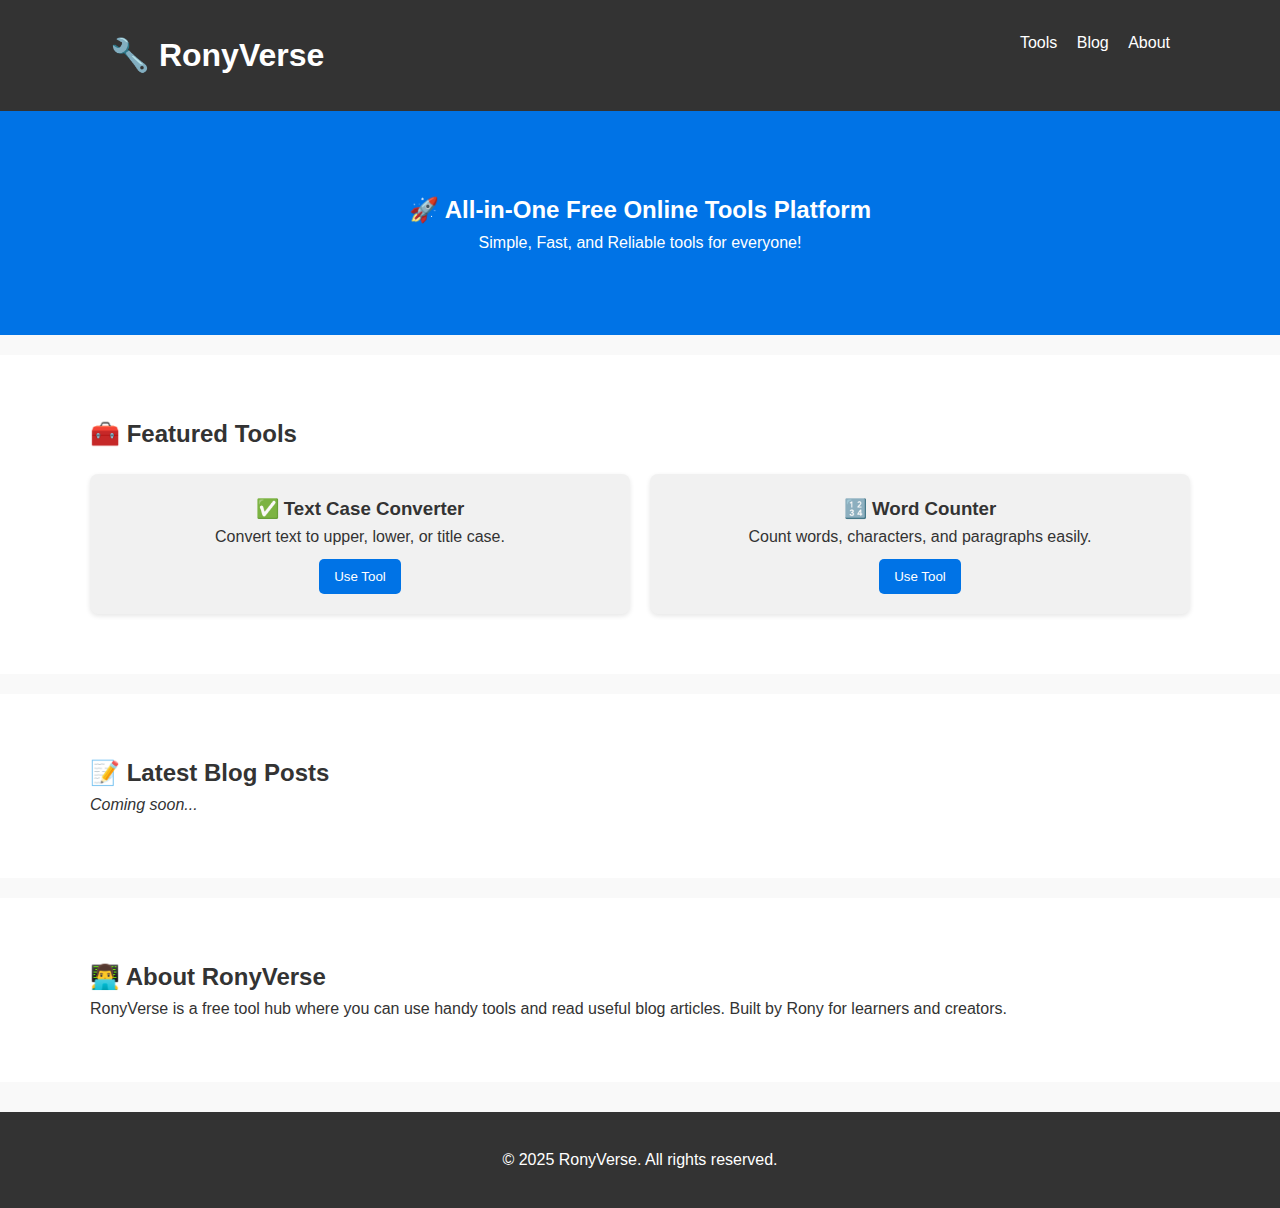
<file: index.html>
<!DOCTYPE html>
<html lang="en">
<head>

  <meta name="google-site-verification" content="5GzjStO6Yujui87QLmGYOkWl1ToBxVD2MEJg2OzPQ3c" />
  
  <meta charset="UTF-8" />
  <meta name="viewport" content="width=device-width, initial-scale=1.0" />
  <title>RonyVerse - Free Online Tools</title>
  <link rel="stylesheet" href="style.css" />
</head>
<body>
  <header>
    <div class="container">
      <h1>🔧 RonyVerse</h1>
      <nav>
        <ul>
          <li><a href="#tools">Tools</a></li>
          <li><a href="#blog">Blog</a></li>
          <li><a href="#about">About</a></li>
        </ul>
      </nav>
      <div style="clear: both;"></div>
    </div>
  </header>

  <section class="hero">
    <div class="container">
      <h2>🚀 All-in-One Free Online Tools Platform</h2>
      <p>Simple, Fast, and Reliable tools for everyone!</p>
    </div>
  </section>

  <section class="tools" id="tools">
    <div class="container">
      <h2>🧰 Featured Tools</h2>
      <div class="tool-grid">
        <div class="tool-card">
          <h3>✅ Text Case Converter</h3>
          <p>Convert text to upper, lower, or title case.</p>
          <button onclick="comingSoon()">Use Tool</button>
        </div>
        <div class="tool-card">
          <h3>🔢 Word Counter</h3>
          <p>Count words, characters, and paragraphs easily.</p>
          <button onclick="comingSoon()">Use Tool</button>
        </div>
      </div>
    </div>
  </section>

  <section class="blog" id="blog">
    <div class="container">
      <h2>📝 Latest Blog Posts</h2>
      <p><em>Coming soon...</em></p>
    </div>
  </section>

  <section class="about" id="about">
    <div class="container">
      <h2>👨‍💻 About RonyVerse</h2>
      <p>RonyVerse is a free tool hub where you can use handy tools and read useful blog articles. Built by Rony for learners and creators.</p>
    </div>
  </section>

  <footer>
    <div class="container">
      <p>&copy; 2025 RonyVerse. All rights reserved.</p>
    </div>
  </footer>
  <script src="script.js"></script>
</body>
</html>
</file>
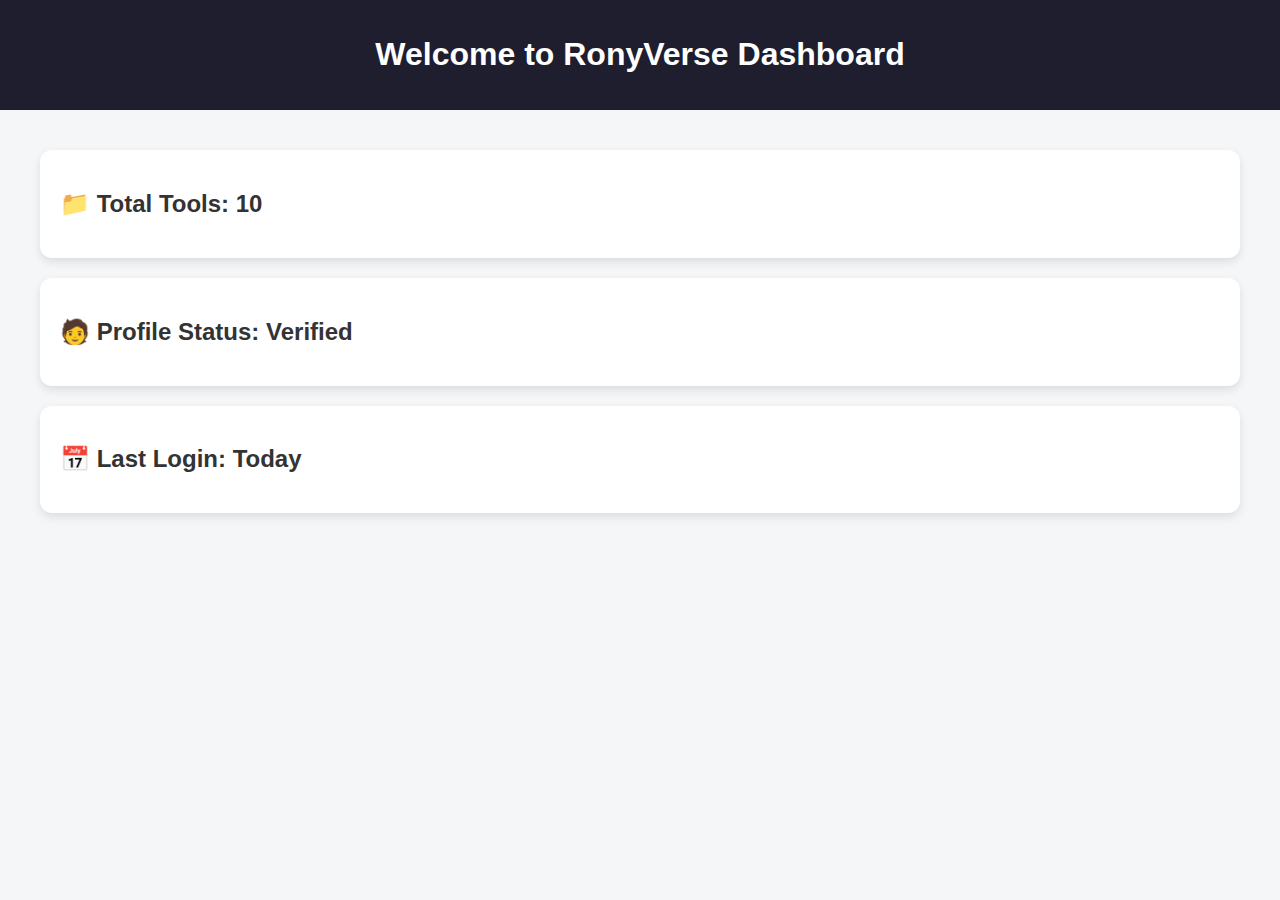
<file: public/dashboard.html>
<!-- dashboard.html -->
<!DOCTYPE html>
<html lang="en">
<head>
  <meta charset="UTF-8">
  <title>Dashboard | RonyVerse</title>
  <style>
    body {
      margin: 0;
      font-family: 'Segoe UI', sans-serif;
      background: #f4f6f8;
    }
    header {
      background: #1e1e2f;
      color: white;
      padding: 15px 30px;
      text-align: center;
    }
    .dashboard {
      padding: 40px;
    }
    .card {
      background: white;
      border-radius: 12px;
      box-shadow: 0 4px 10px rgba(0,0,0,0.1);
      padding: 20px;
      margin-bottom: 20px;
    }
    h2 {
      color: #333;
    }
  </style>
</head>
<body>
  <header>
    <h1>Welcome to RonyVerse Dashboard</h1>
  </header>
  <div class="dashboard">
    <div class="card">
      <h2>📁 Total Tools: 10</h2>
    </div>
    <div class="card">
      <h2>🧑 Profile Status: Verified</h2>
    </div>
    <div class="card">
      <h2>📅 Last Login: Today</h2>
    </div>
  </div>
</body>
</html>
</file>
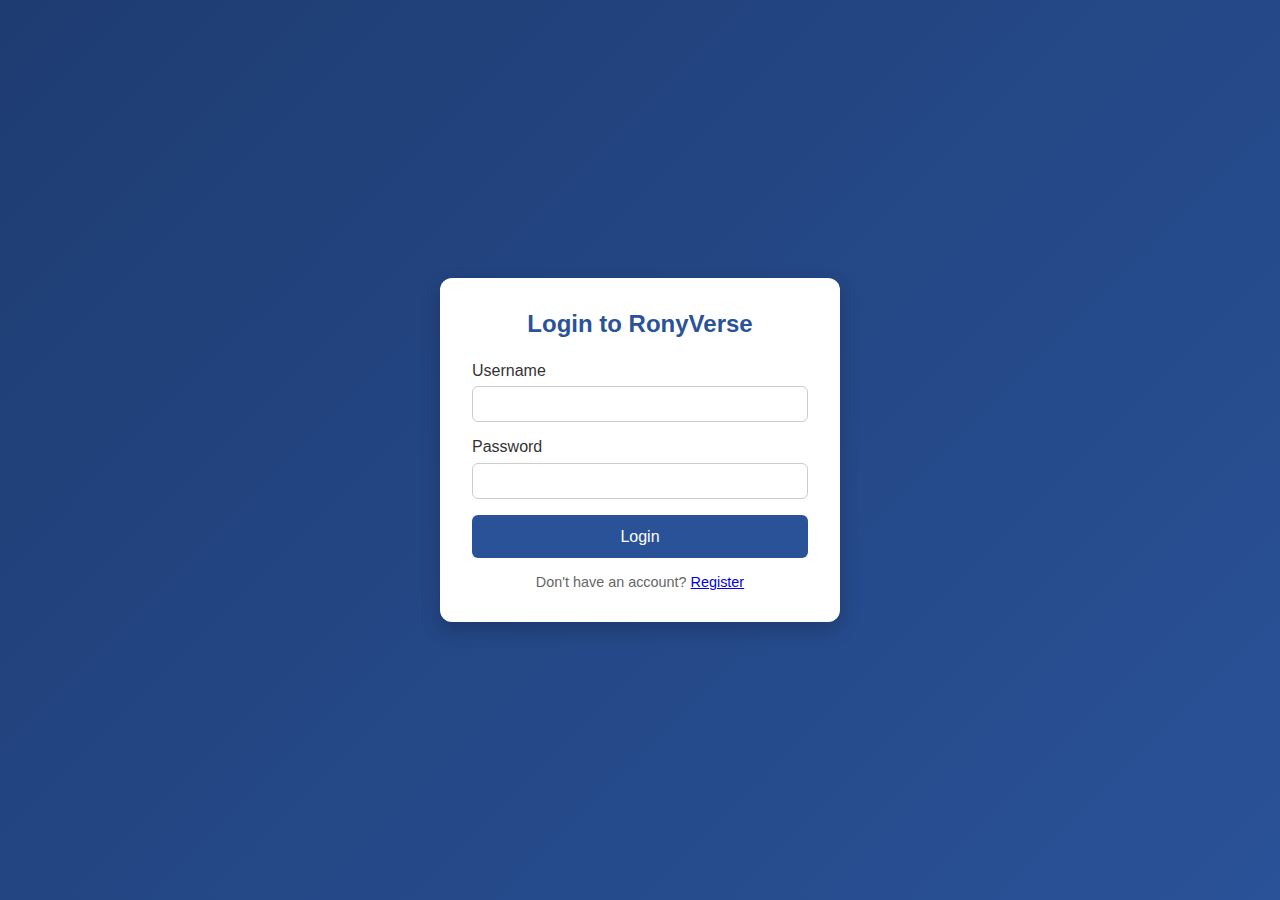
<file: public/login.html>
<!DOCTYPE html>
<html lang="en">
<head>
  <meta charset="UTF-8" />
  <meta name="viewport" content="width=device-width, initial-scale=1.0"/>
  <title>Login - RonyVerse</title>
  <style>
    * {
      margin: 0;
      padding: 0;
      box-sizing: border-box;
      font-family: 'Segoe UI', Tahoma, Geneva, Verdana, sans-serif;
    }

    body {
      background: linear-gradient(135deg, #1e3c72, #2a5298);
      min-height: 100vh;
      display: flex;
      align-items: center;
      justify-content: center;
    }

    .login-box {
      background: white;
      padding: 2rem;
      border-radius: 12px;
      box-shadow: 0 8px 20px rgba(0, 0, 0, 0.2);
      width: 100%;
      max-width: 400px;
    }

    .login-box h2 {
      text-align: center;
      margin-bottom: 1.5rem;
      color: #2a5298;
    }

    .form-group {
      margin-bottom: 1rem;
    }

    .form-group label {
      display: block;
      margin-bottom: 0.4rem;
      color: #333;
      font-weight: 500;
    }

    .form-group input {
      width: 100%;
      padding: 0.6rem;
      border-radius: 6px;
      border: 1px solid #ccc;
      transition: 0.3s;
    }

    .form-group input:focus {
      border-color: #2a5298;
      outline: none;
      box-shadow: 0 0 5px rgba(42, 82, 152, 0.3);
    }

    button {
      width: 100%;
      padding: 0.8rem;
      background: #2a5298;
      color: white;
      border: none;
      border-radius: 6px;
      font-size: 1rem;
      cursor: pointer;
      transition: 0.3s;
    }

    button:hover {
      background: #1e3c72;
    }

    .footer {
      margin-top: 1rem;
      text-align: center;
      font-size: 0.9rem;
      color: #666;
    }

    @media (max-width: 480px) {
      .login-box {
        padding: 1.5rem;
      }

      button {
        font-size: 0.9rem;
      }
    }
  </style>
</head>
<body>

  <div class="login-box">
    <h2>Login to RonyVerse</h2>
    <form action="/login" method="POST">
      <div class="form-group">
        <label for="username">Username</label>
        <input type="text" name="username" id="username" required />
      </div>
      <div class="form-group">
        <label for="password">Password</label>
        <input type="password" name="password" id="password" required />
      </div>
      <button type="submit">Login</button>
    </form>
    <div class="footer">
      Don't have an account? <a href="/register.html">Register</a>
    </div>
  </div>

</body>
</html>
</file>
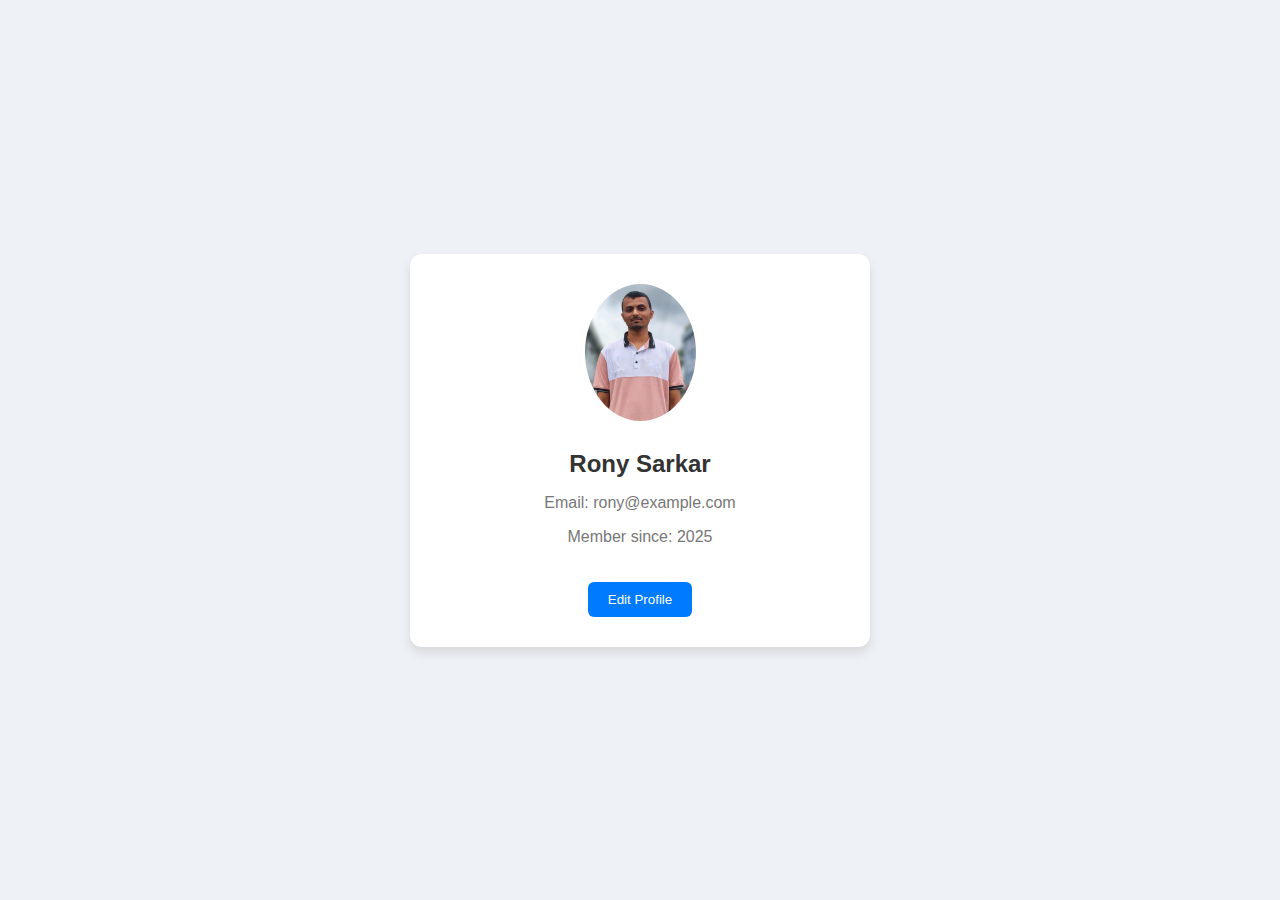
<file: public/profile.html>
<!DOCTYPE html>
<html lang="en">
<head>
  <meta charset="UTF-8">
  <title>Profile | RonyVerse</title>
  <style>
    body {
      margin: 0;
      font-family: 'Segoe UI', sans-serif;
      background: #eef1f5;
      display: flex;
      justify-content: center;
      align-items: center;
      height: 100vh;
    }
    .profile-card {
      background: white;
      padding: 30px;
      border-radius: 12px;
      box-shadow: 0 6px 12px rgba(0,0,0,0.1);
      max-width: 400px;
      width: 100%;
      text-align: center;
    }
    img {
    width: 111px;
    height: 137px;
    border-radius: 64%;
    object-fit: cover;
    margin-bottom: 15px;
    }
    h2 {
      margin: 10px 0 5px;
      color: #333;
    }
    p {
      color: #777;
    }
    .btn {
      margin-top: 20px;
      padding: 10px 20px;
      background: #007bff;
      color: white;
      border: none;
      border-radius: 6px;
      cursor: pointer;
    }
  </style>
</head>
<body>
  <div class="profile-card">
    <img src="img/rony.png" alt="User" />
    <h2>Rony Sarkar</h2>
    <p>Email: rony@example.com</p>
    <p>Member since: 2025</p>
    <button class="btn">Edit Profile</button>
  </div>
  <!-- profile.html -->
</body>
</html>
</file>
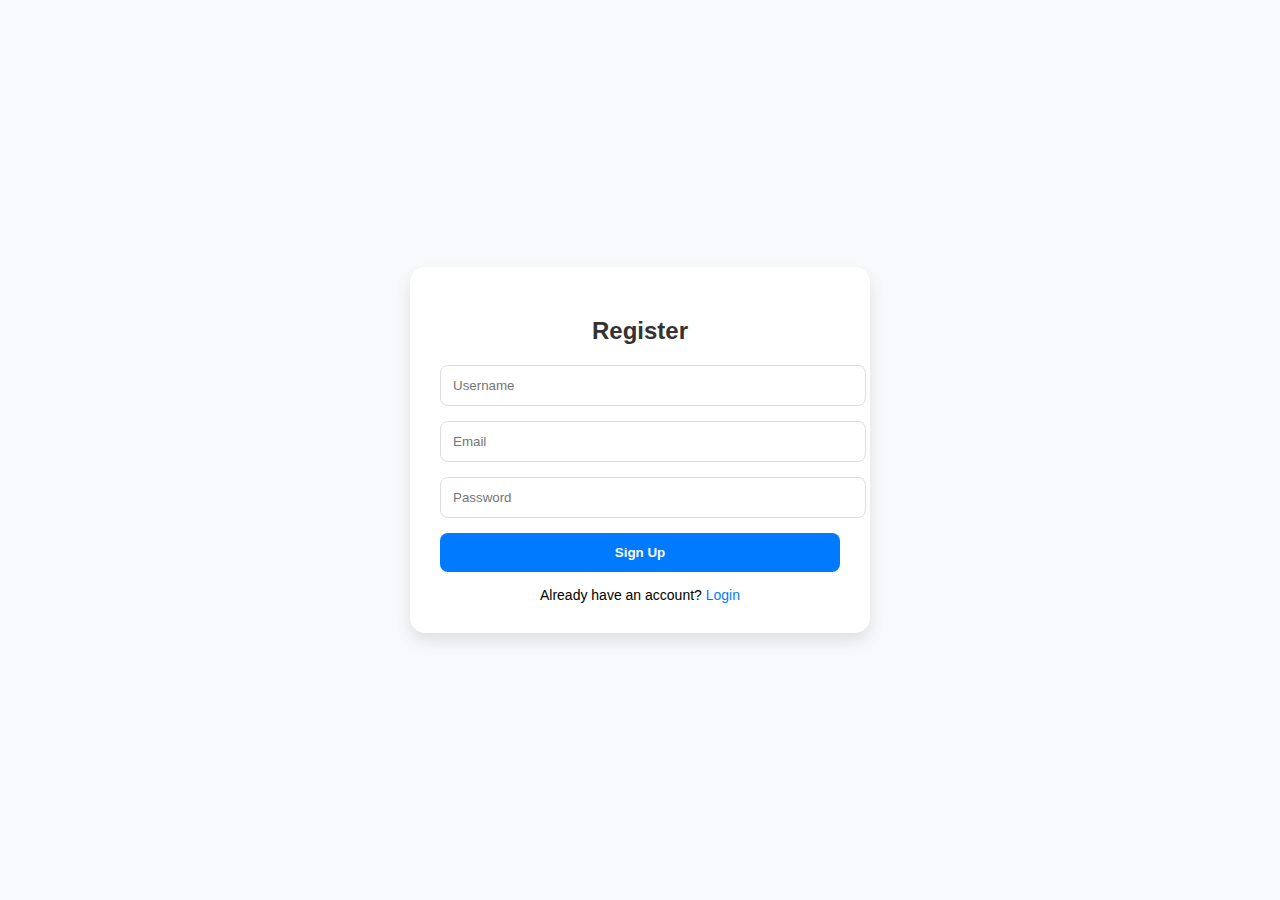
<file: public/register.html>
<!DOCTYPE html>
<html lang="en">
<head>
  <meta charset="UTF-8" />
  <meta name="viewport" content="width=device-width, initial-scale=1.0" />
  <title>Register | RonyVerse</title>
  <style>
    body {
      margin: 0;
      font-family: 'Segoe UI', sans-serif;
      background: #f7f9fc;
      display: flex;
      justify-content: center;
      align-items: center;
      height: 100vh;
    }
    .register-box {
      background: white;
      padding: 30px;
      border-radius: 15px;
      box-shadow: 0 8px 16px rgba(0,0,0,0.1);
      width: 100%;
      max-width: 400px;
    }
    h2 {
      margin-bottom: 20px;
      text-align: center;
      color: #333;
    }
    input {
      width: 100%;
      padding: 12px;
      margin-bottom: 15px;
      border: 1px solid #ddd;
      border-radius: 8px;
    }
    button {
      width: 100%;
      padding: 12px;
      background: #007bff;
      color: white;
      border: none;
      border-radius: 8px;
      cursor: pointer;
      font-weight: bold;
    }
    button:hover {
      background: #0056b3;
    }
    .login-link {
      margin-top: 15px;
      text-align: center;
      font-size: 14px;
    }
    .login-link a {
      color: #007bff;
      text-decoration: none;
    }
  </style>
</head>
<body>
  <div class="register-box">
    <h2>Register</h2>
    <form action="/register" method="POST">
      <input type="text" name="username" placeholder="Username" required />
      <input type="email" name="email" placeholder="Email" required />
      <input type="password" name="password" placeholder="Password" required />
      <button type="submit">Sign Up</button>
    </form>
    <div class="login-link">Already have an account? <a href="/login.html">Login</a></div>
  </div>
</body>
</html>

<!-- register.html -->
</file>
<file: style.css>
* {
      margin: 0;
      padding: 0;
      box-sizing: border-box;
    }
    body {
      font-family: Arial, sans-serif;
      line-height: 1.6;
      background: #f9f9f9;
      color: #333;
    }
    .container {
      width: 90%;
      max-width: 1100px;
      margin: auto;
      padding: 20px 0;
    }
    header {
      background: #333;
      color: #fff;
      padding: 10px 0;
    }
    header h1 {
      float: left;
      margin-left: 20px;
    }
    nav ul {
      float: right;
      list-style: none;
      margin-right: 20px;
    }
    nav ul li {
      display: inline;
      margin-left: 15px;
    }
    nav ul li a {
      color: #fff;
      text-decoration: none;
    }
    .hero {
      background: #0073e6;
      color: white;
      padding: 60px 0;
      text-align: center;
    }
    .tools, .blog, .about {
      padding: 40px 0;
      background: #fff;
      margin-top: 20px;
    }
    .tool-grid {
      display: grid;
      grid-template-columns: repeat(auto-fit, minmax(250px, 1fr));
      gap: 20px;
      margin-top: 20px;
    }
    .tool-card {
      background: #f1f1f1;
      padding: 20px;
      border-radius: 8px;
      box-shadow: 0 2px 5px rgba(0,0,0,0.1);
      text-align: center;
    }
    .tool-card button {
      padding: 10px 15px;
      background: #0073e6;
      color: #fff;
      border: none;
      border-radius: 5px;
      cursor: pointer;
      margin-top: 10px;
    }
    footer {
      background: #333;
      color: white;
      text-align: center;
      padding: 15px 0;
      margin-top: 30px;
    }
    @media (max-width: 768px) {
      header h1, nav ul {
        float: none;
        text-align: center;
      }
      nav ul li {
        display: block;
        margin: 10px 0;
      }
    }
</file>
